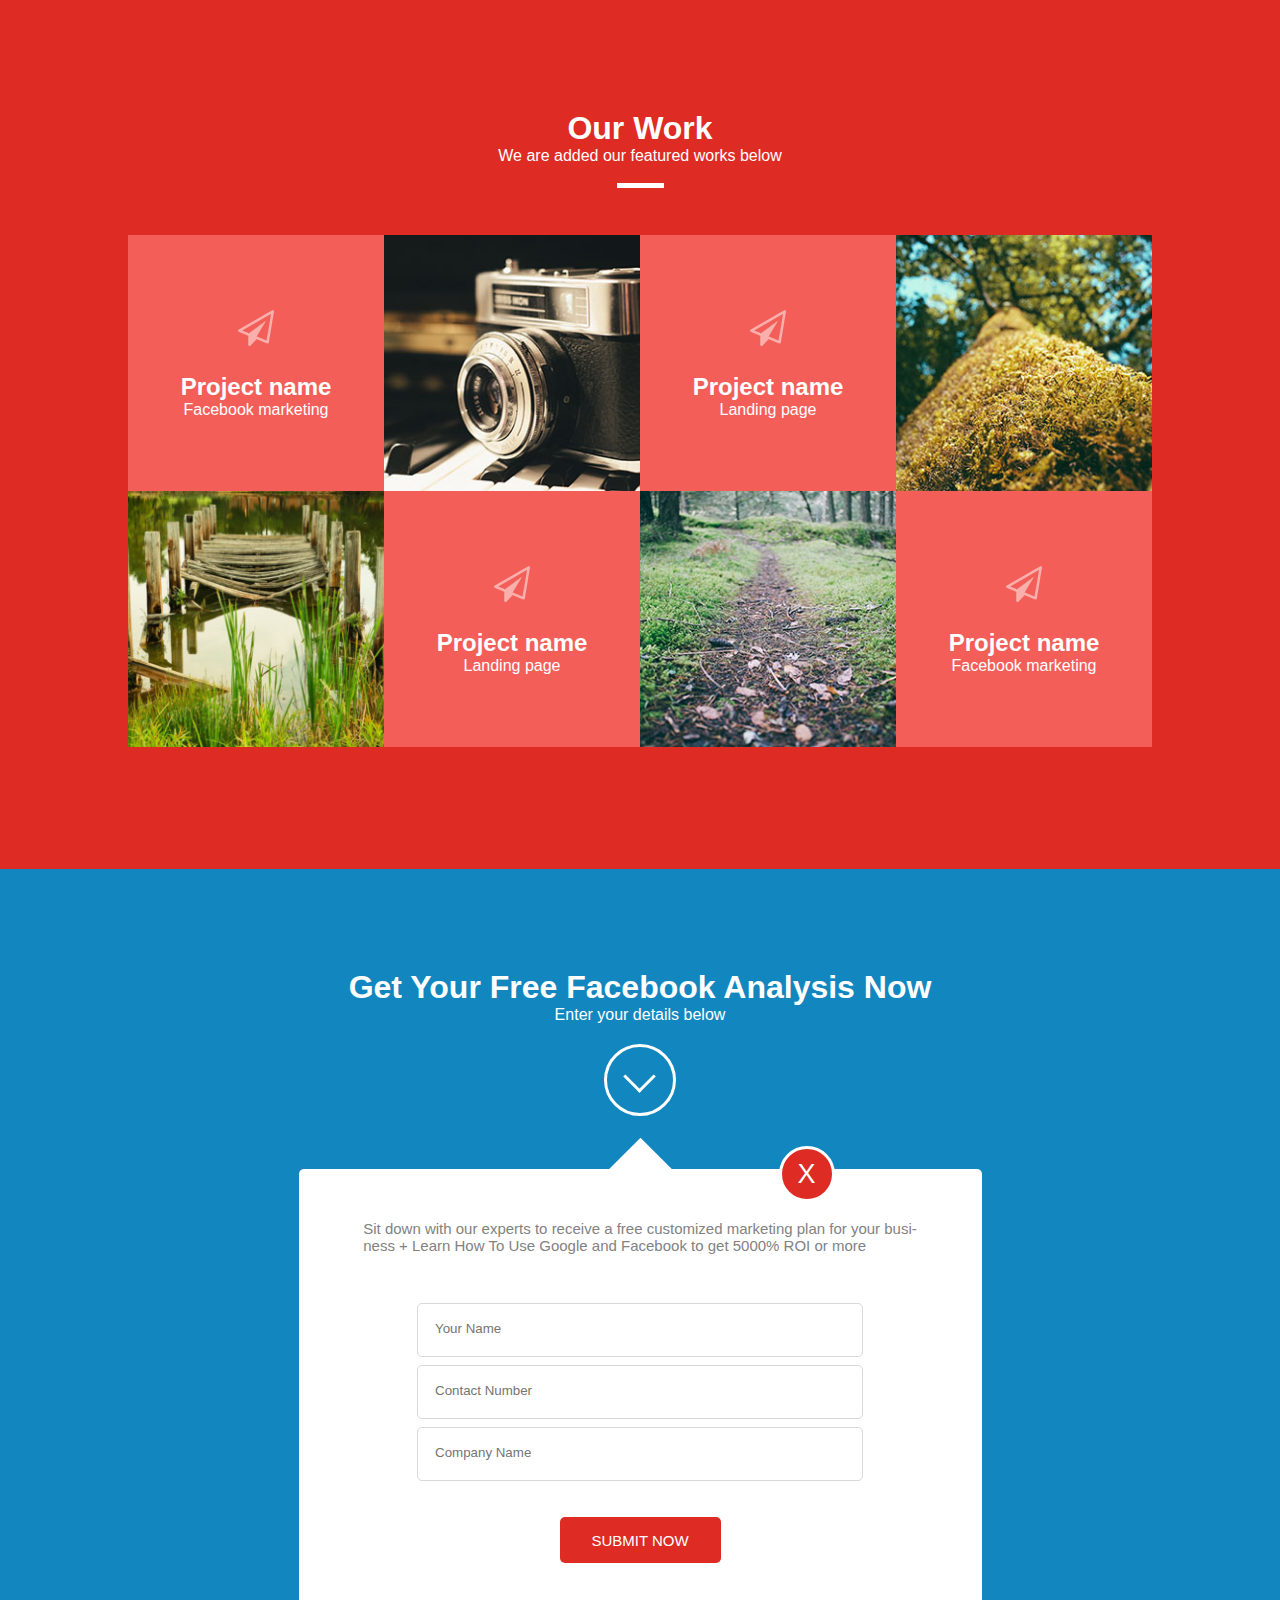
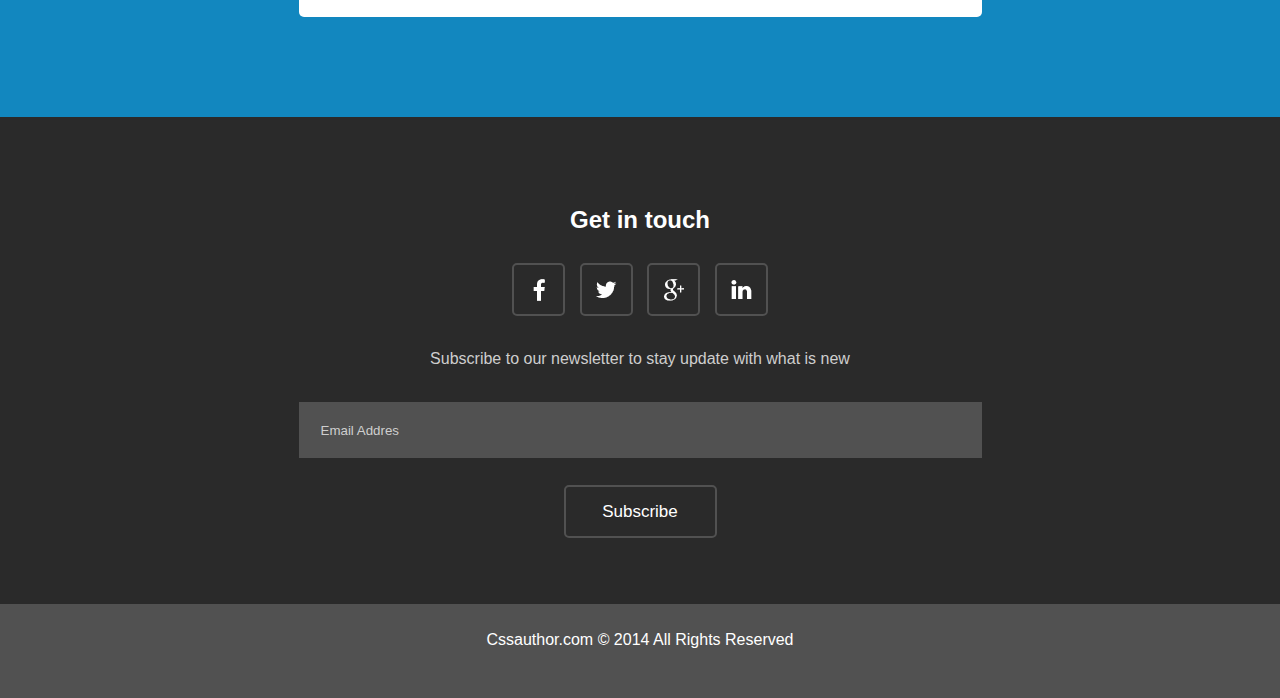
<file: web_flex/index.html>
<!DOCTYPE html>
<html lang="en">
  <head>
    <meta charset="UTF-8" />
    <meta name="viewport" content="width=device-width, initial-scale=1.0" />
    <meta http-equiv="X-UA-Compatible" content="ie=edge" />
    <title>Document</title>
    <link rel="stylesheet" href="./style.css" />
  </head>
  <body>
    <div class="header">
      <h1>Our Work</h1>
      <p>We are added our featured works below</p>
      <div class="white_line"></div>
      <div class="gallery">
        <div class="sector1">
          <img src="./images/telegram.png" alt="" />
          <h2>Project name</h2>
          <p>Facebook marketing</p>
        </div>
        <div class="sector2">
          <img src="./images/camera.jpg" alt="" />
        </div>
        <div class="sector3">
          <img src="./images/telegram.png" alt="" />
          <h2>Project name</h2>
          <p>Landing page</p>
        </div>
        <div class="sector4">
          <img src="./images/tree.jpg" alt="" />
        </div>
        <div class="sector5">
          <img src="./images/bridge.jpg" alt="" />
        </div>
        <div class="sector6">
          <img src="./images/telegram.png" alt="" />
          <h2>Project name</h2>
          <p>Landing page</p>
        </div>
        <div class="sector7">
          <img src="./images/forest_road.jpg" alt="" />
        </div>
        <div class="sector8">
          <img src="./images/telegram.png" alt="" />
          <h2>Project name</h2>
          <p>Facebook marketing</p>
        </div>
      </div>
    </div>
    <div class="blue_area">
      <div class="blue_text_top">
        <h1>Get Your Free Facebook Analysis Now</h1>
        <p>Enter your details below</p>
        <div class="circle">
          <p><i class="down"></i></p>
        </div>
      </div>
      <div class="blue_text_field">
        <div class="reg_form">
          <div class="form_arrow"></div>
          <div class="closer"><a href="">X</a></div>
          <p>
            Sit down with our experts to receive a free customized marketing
            plan for your busi- <br />
            ness + Learn How To Use Google and Facebook to get 5000% ROI or more
          </p>
          <div class="inputs">
            <div class="input_1">
              <input type="text" placeholder="Your Name" />
            </div>
            <div class="input_2">
              <input type="text" placeholder="Contact Number" />
            </div>
            <div class="input_3">
              <input type="text" placeholder="Company Name" />
            </div>
            <button class="btn">submit now</button>
          </div>
        </div>
      </div>
    </div>

    <div class="gray_area">
      <h2>Get in touch</h2>
      <div class="social">
        <div class="facebook">
          <img src="./images/facebook.png" alt="facebook" />
        </div>
        <div class="twitter">
          <img src="./images/twitter.png" alt="twitter" />
        </div>
        <div class="google">
          <img src="./images/google.png" alt="google" />
        </div>
        <div class="linkedin">
          <img src="./images/in.png" alt="linkedIn" />
        </div>
      </div>
      <p>Subscribe to our newsletter to stay update with what is new</p>
      <div class="email_input">
        <input type="text" placeholder="Email Addres" />
      </div>
      <button class="btn_subscribe">Subscribe</button>
    </div>

    <div class="footer">
      <p>Cssauthor.com © 2014 All Rights Reserved</p>
    </div>
  </body>
</html>
</file>
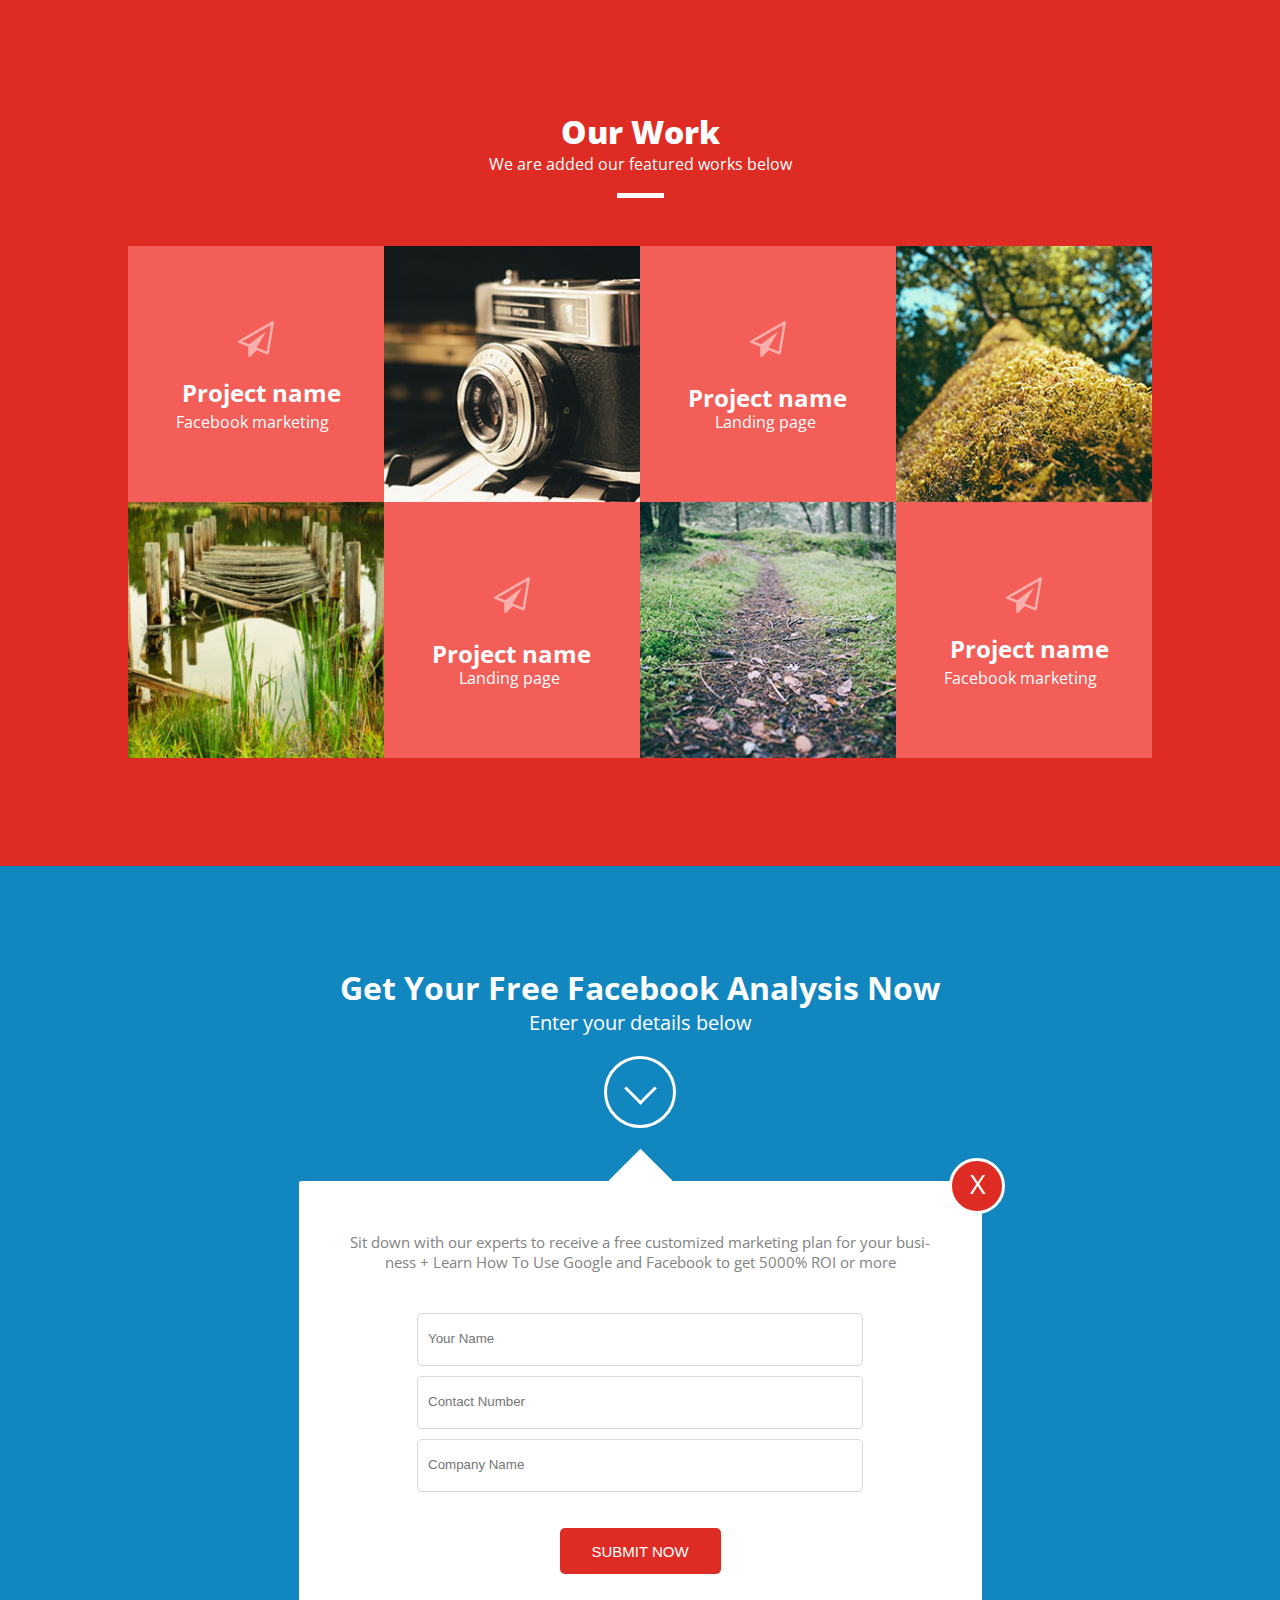
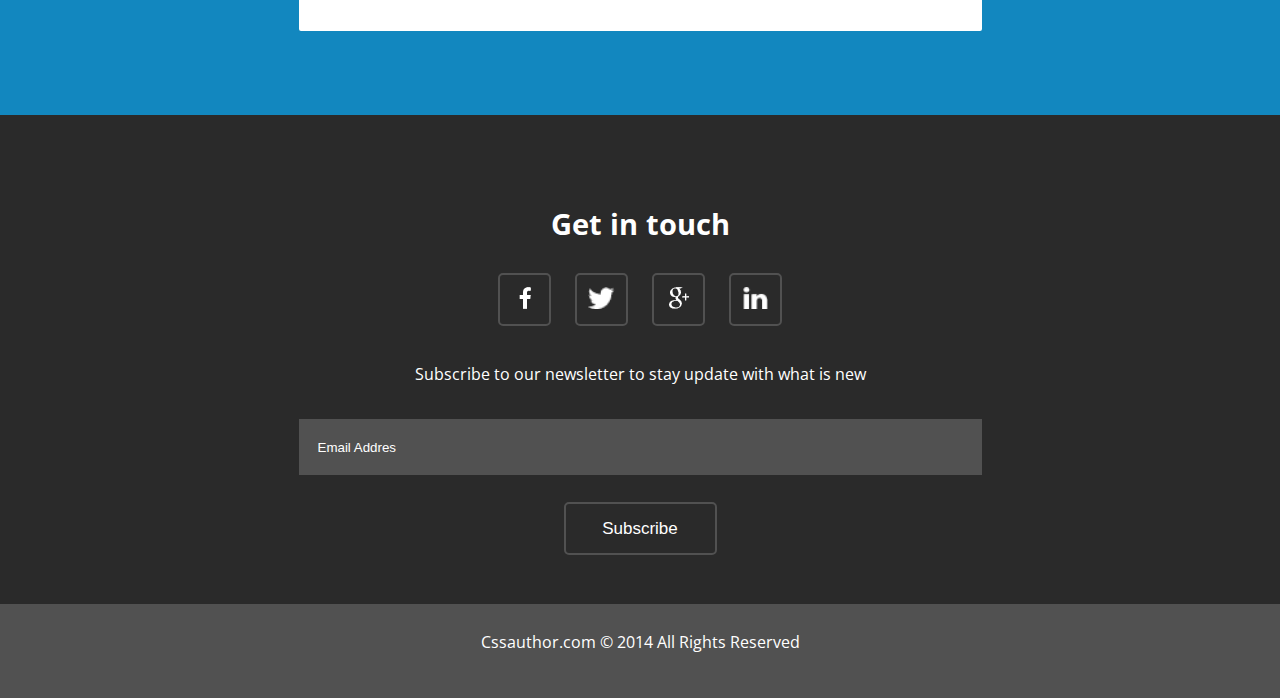
<file: web_div/page.html>
<!DOCTYPE html>
<html lang="en">
  <head>
    <meta charset="UTF-8" />
    <meta name="viewport" content="width=device-width, initial-scale=1.0" />
    <meta http-equiv="X-UA-Compatible" content="ie=edge" />
    <link href="style.css" rel="stylesheet" />
    <link
      href="https://fonts.googleapis.com/css?family=Open+Sans&display=swap"
      rel="stylesheet"
    />
    <title>Document</title>
  </head>
  <body>
    <div class="content">
      <div class="red_area">
        <div class="head_text">
          <h1><b>Our Work</b></h1>
          <p>We are added our featured works below</p>
          <div class="line"></div>
        </div>

        <div class="our_work">
          <div class="box1">
            <img src="./images/telegram.png" alt="paper plane" />
            <h2>Project name</h2>
            <p>Facebook marketing</p>
          </div>
          <div class="image1">
            <img src="./images/camera.jpg" alt="camera" />
          </div>
          <div class="box2">
            <img src="./images/telegram.png" alt="paper plane" />
            <h2>Project name</h2>
            <p>Landing page</p>
          </div>
          <div class="image2">
            <img src="./images/tree.jpg" alt="tree" />
          </div>
          <div class="image3">
            <img src="./images/bridge.jpg" alt="bridge" />
          </div>
          <div class="box3">
            <img src="./images/telegram.png" alt="paper plane" />
            <h2>Project name</h2>
            <p>Landing page</p>
          </div>
          <div class="image4">
            <img src="./images/forest_road.jpg" />
          </div>
          <div class="box4">
            <img src="./images/telegram.png" />
            <h2>Project name</h2>
            <p>Facebook marketing</p>
          </div>
        </div>
      </div>

      <div class="blue_area">
        <div class="blue_text_top">
          <h1>Get Your Free Facebook Analysis Now</h1>
          <p>Enter your details below</p>
          <div class="circle">
            <p><i class="down"></i></p>
          </div>
        </div>
        <div class="blue_text_field">
          <div class="reg_form">
            <div class="form_arrow"></div>
            <div class="closer"><a href="">X</a></div>
            <p>
              Sit down with our experts to receive a free customized marketing
              plan for your busi- <br />
              ness + Learn How To Use Google and Facebook to get 5000% ROI or
              more
            </p>
            <div class="inputs">
              <div class="input_1">
                <input type="text" placeholder="Your Name" />
              </div>
              <div class="input_2">
                <input type="text" placeholder="Contact Number" />
              </div>
              <div class="input_3">
                <input type="text" placeholder="Company Name" />
              </div>
              <button class="btn">submit now</button>
            </div>
          </div>
        </div>
      </div>

      <div class="gray_area">
        <h2>Get in touch</h2>
        <div class="social">
          <div class="facebook">
            <a href="https://www.facebook.com" target="_blank"
              ><img src="./images/facebook.png" alt="facebook"
            /></a>
          </div>
          <div class="twitter">
            <a href="https://twitter.com" target="_blank"
              ><img src="./images/twitter.png" alt="twitter"
            /></a>
          </div>
          <div class="google">
            <a href="google.com" target="_blank"
              ><img src="./images/google.png" alt="google"
            /></a>
          </div>
          <div class="linkedin">
            <a href="https://www.linkedin.com" target="_blank"
              ><img src="./images/in.png" alt="linkedIn"
            /></a>
          </div>
        </div>
        <p>Subscribe to our newsletter to stay update with what is new</p>
        <div class="email_input">
          <input type="text" placeholder="Email Addres" />
        </div>
        <button class="btn_subscribe">Subscribe</button>
      </div>
      <div class="footer">
        <p>Cssauthor.com © 2014 All Rights Reserved</p>
      </div>
    </div>
  </body>
</html>
</file>
<file: web_flex/style.css>
* {
  margin: 0 auto;
  padding: 0 auto;
}
body {
  font-family: "Open Sans", sans-serif;
  color: white;
}
.header {
  display: flex;
  flex-direction: column;
  width: 100%;
  height: 869px;
  background-color: #de2b24;
  background-size: cover;
}

.header h1 {
  margin-top: 110px;
}
.white_line {
  margin-top: 18px;
  margin-bottom: 47px;
  background-color: #fff;
  width: 47px;
  height: 5px;
}
.gallery {
  flex-wrap: wrap;
  display: flex;
  flex-direction: row;
  width: 1024px;
  height: 512px;
}
.sector1 {
  display: flex;
  flex-direction: column;
  align-items: center;
  background-color: #f35e59;
  width: 256px;
  height: 256px;
  margin: 0;
}
.sector1 img {
  margin-top: 75px;
  margin-bottom: 26px;
}

.sector2 {
  width: 256px;
  height: 256px;
  margin: 0;
}

.sector2 img {
  object-fit: cover;
  width: 256px;
  height: 256px;
  margin: 0;
}
.sector3 {
  display: flex;
  flex-direction: column;
  align-items: center;
  background-color: #f35e59;
  width: 256px;
  height: 256px;
  margin: 0;
}
.sector3 img {
  margin-top: 75px;
  margin-bottom: 26px;
}
.sector4 {
  width: 256px;
  height: 256px;
  margin: 0;
}
.sector4 img {
  object-fit: cover;
  width: 256px;
  height: 256px;
  margin: 0;
}
.sector5 {
  width: 256px;
  height: 256px;
  margin: 0;
}
.sector5 img {
  object-fit: cover;
  width: 256px;
  height: 256px;
  margin: 0;
}
.sector6 {
  display: flex;
  flex-direction: column;
  align-items: center;
  background-color: #f35e59;
  width: 256px;
  height: 256px;
  margin: 0;
}
.sector6 img {
  object-fit: cover;
  margin-top: 75px;
  margin-bottom: 26px;
}
.sector7 {
  width: 256px;
  height: 256px;
  margin: 0;
}
.sector7 img {
  object-fit: cover;
  width: 256px;
  height: 256px;
  margin: 0;
}
.sector8 {
  display: flex;
  flex-direction: column;
  align-items: center;
  background-color: #f35e59;
  width: 256px;
  height: 256px;
  margin: 0;
}
.sector8 img {
  object-fit: cover;
  margin-top: 75px;
  margin-bottom: 26px;
}
.blue_area {
  width: 100%;
  height: 848px;
  background-color: #1287bf;
  display: flex;
  flex-direction: column;
  align-items: center;
}
.blue_text_top {
  display: flex;
  flex-direction: column;
  align-items: center;
  margin-top: 100px;
}
.circle {
  width: 66px;
  height: 66px;
  border: 3px solid white;
  border-radius: 50%;
  margin-top: 20px;
  cursor: pointer;
}

.circle i {
  border: 10px solid white;
  border-width: 0 3px 3px 0;
  display: inline-block;
  padding: 10px;
  position: absoulute;
  margin: 18px 21px;
  cursor: pointer;
}
.down {
  transform: rotate(45deg);
  -webkit-transform: rotate(45deg);
}
.reg_form {
  display: flex;
  flex-direction: column;
  align-items: center;
  background-color: #fff;
  border-radius: 5px;
  width: 683px;
  height: 448px;
  margin-top: 53px;
}
.form_arrow {
  width: 45px;
  height: 45px;
  position: absolute;
  background-color: #fff;
  transform: rotate(45deg);
  margin-top: -22px;
}
.closer {
  width: 50px;
  height: 50px;
  border-radius: 50%;
  position: absolute;
  background-color: #de2b24;
  border: 3px solid #fff;
  margin-left: 333px;
  margin-top: -23px;
}
.closer a {
  text-decoration: none;
  position: absolute;
  margin-top: 10px;
  font-size: 27px;
  color: white;
  margin-left: 16px;
}
.reg_form p {
  padding-top: 51px;
  font-size: 15px;
  color: #828282;
}
.input_1,
.input_2,
.input_3 {
  margin-top: 8px;
  border-radius: 5px;
  border: 1px solid #d8d8d8;
  height: 52px;
  width: 444px;
  display: block;
}
.inputs {
  display: flex;
  flex-direction: column;
  align-items: center;
  margin-top: 41px;
}
.inputs input {
  width: 410px;
  height: 46px;
  border: none;
  outline: none;
  margin-left: 15px;
}
.inputs .btn {
  margin-top: 36px;
  width: 161px;
  height: 46px;
  border-radius: 5px;
  background-color: #de2b24;
  border: none;
  text-transform: uppercase;
  color: #fff;
  font-size: 15px;
  cursor: pointer;
}
.inputs .btn:hover {
  width: 161px;
  height: 46px;
  border-radius: 5px;
  background-color: #1287bf;
  border: none;
  text-transform: uppercase;
  color: #fff;
  font-size: 15px;
  cursor: pointer;
}
.gray_area {
  width: 100%;
  height: 490px;
  background-color: #2a2a2a;
  display: flex;
  flex-direction: column;
  align-items: center;
}
.gray_area h2 {
  margin-top: 89px;
}
.social {
  margin-top: 29px;
  display: flex;
  flex-direction: row;
  justify-content: space-between;
  width: 256px;
  height: 50px;
}
.social div {
  display: flex;
  align-items: center;
  border: 2px solid #515151;
  border-radius: 5px;
  margin: 0;
  width: 49px;
  height: 49px;
}
.social div:hover {
  border: 2px solid #de2b24;
  border-radius: 5px;
  cursor: pointer;
}
.gray_area p {
  margin-top: 37px;
  color: #cecece;
  text-align: center;
}
.email_input {
  margin-top: 34px;
  background-color: #515151;
  width: 683px;
  height: 56px;
}
.email_input input {
  margin-left: 20px;
  border: none;
  outline: none;
  width: 645px;
  height: 54px;
  background-color: #515151;
}
.email_input input::placeholder {
  color: #cecece;
}
.btn_subscribe {
  cursor: pointer;
  margin-top: 27px;
  width: 153px;
  height: 53px;
  border: 2px solid #515151;
  background-color: #2a2a2a;
  border-radius: 5px;
  font-size: 17px;
  color: #fff;
}
.btn_subscribe:hover {
  border: 2px solid #de2b24;
  border-radius: 5px;
  cursor: pointer;
}
.footer {
  text-align: center;
  padding-top: 27px;
  position: absolute;
  background-color: #515151;
  height: 67px;
  top: 2204px;
  width: 100%;
  color: #fff;
}
</file>
<file: web_div/style.css>
* {
  margin: 0 auto;
  padding: 0 auto;
}
body {
  font-family: "Open Sans", sans-serif;
}
.red_area {
  background-color: #de2b24;
  width: 100%;
  height: 866px;
}
.head_text {
  color: white;
  text-align: center;
}
.head_text h1 {
  padding-top: 110px;
}
.line {
  width: 47px;
  height: 5px;
  background-color: white;
  margin-top: 18px;
  margin-bottom: 48px;
}
.our_work {
  height: 512px;
  width: 1024px;
  display: block;
  position: relative;
  margin-left: 188px auto;
}
.image {
  position: absolute;
  width: 256px;
  height: 256px;
}
.image img {
  
  width: 256px;
  height: 256px;
}

.content {
  width: 1400px auto;
}

.image1 {
  position: absolute;
  left: 256px;
  width: 256px;
  height: 256px;
}
.image1 img {
  object-fit: cover;
  width: 256px;
  height: 256px;
}
.image2 {
  position: absolute;
  left: 768px;
  width: 256px;
  height: 256px;
}
.image2 img {
  object-fit: cover;
  width: 256px;
  height: 256px;
}
.image3 {
  position: absolute;
  width: 256px;
  height: 256px;
  top: 256px;
}
.image3 img {
  object-fit: cover;
  width: 256px;
  height: 256px;
}
.image4 {
  
  position: absolute;
  width: 256px;
  height: 256px;
  left: 512px;
  top: 256px;
}
.image4 img {
  object-fit: cover;
  width: 256px;
  height: 256px;
}
.box1 {
  position: absolute;
  width: 256px;
  height: 256px;
  left: 0;
  background-color: #f35e59;
  text-align: center;
}
.box1 h2 {
  color: white;
  position: absolute;
  top: 130px;
  left: 54px;
}
.box1 p {
  color: white;
  position: absolute;
  top: 165px;
  left: 48px;
}
.box1 img {
  position: absolute;
  top: 75px;
  left: 110px;
}

.box2 {
  position: absolute;
  width: 256px;
  height: 256px;
  left: 512px;
  background-color: #f35e59;
}
.box2 h2 {
  color: white;
  position: absolute;

  top: 135px;
  left: 48px;
}
.box2 p {
  color: white;
  position: absolute;

  top: 165px;
  left: 75px;
}
.box2 img {
  position: absolute;
  top: 75px;
  left: 110px;
}
.box3 {
  position: absolute;
  width: 256px;
  height: 256px;
  top: 256px;
  left: 256px;
  background-color: #f35e59;
}
.box3 h2 {
  color: white;
  position: absolute;
  top: 135px;
  top: 135px;
  left: 48px;
}
.box3 p {
  color: white;
  position: absolute;
  top: 165px;
  left: 75px;
}
.box3 img {
  position: absolute;
  top: 75px;
  left: 110px;
}
.box4 {
  position: absolute;
  width: 256px;
  height: 256px;
  top: 256px;
  left: 768px;
  background-color: #f35e59;
}
.box4 img {
  position: absolute;
  top: 75px;
  left: 110px;
}
.box4 h2 {
  color: white;
  position: absolute;
  top: 130px;
  left: 54px;
}
.box4 p {
  color: white;
  position: absolute;
  top: 165px;
  left: 48px;
}
.blue_area {
  position: absolute;
  height: 849px;
  background-color: #1287bf;
  top: 866px;
  width: 100%;
}
.blue_text_top {
  text-align: center;
  color: white;
}
.blue_text_top h1 {
  padding-top: 100px;
}
.blue_text_top p {
  font-size: 20px;
}
.circle {
  position: relative;
  width: 66px;
  height: 66px;
  border: 3px solid white;
  border-radius: 50%;
  margin-top: 20px;
}
.circle i {
  border: 10px solid white;
  border-width: 0 3px 3px 0;
  display: inline-block;
  padding: 10px;
  position: absoulute;
  margin: 18px 21px;
}
.down {
  transform: rotate(45deg);
  -webkit-transform: rotate(45deg);
}

.form_arrow {
  width: 45px;
  height: 45px;
  background-color: #fff;
  position: absolute;
  transform: rotate(45deg);
  margin-top: -23px;
  margin-left: 319px;
}
.closer {
  width: 50px;
  height: 50px;
  border-radius: 50%;
  position: absolute;
  background-color: #de2b24;
  border: 3px solid #fff;
  margin-left: 650px;
  margin-top: -23px;
}
.closer a {
  text-decoration: none;
  position: absolute;
  margin-top: 4px;
  font-size: 27px;
  color: white;
  margin-left: -7px;
}
.reg_form {
  margin-top: 53px;
  width: 683px;
  height: 450px;
  text-align: center;
  background-color: white;
  border-radius: 2px;
}
.reg_form p {
  padding-top: 51px;
  font-size: 15px;
  color: #828282;
}
.input_1,
.input_2,
.input_3 {
  margin-top: 10px;
  border-radius: 5px;
  border: 1px solid #d8d8d8;
  height: 51px;
  width: 444px;
  display: block;
}
.inputs {
  margin-top: 41px;
}
.inputs input {
  width: 424px;
  height: 46px;
  border: none;
  outline: none;
}
.inputs div:hover{
  border-radius: 5px;
  border: 1px solid #1287bf;
}
.inputs .btn {
  margin-top: 36px;
  width: 161px;
  height: 46px;
  border-radius: 5px;
  background-color: #de2b24;
  border: none;
  text-transform: uppercase;
  color: #fff;
  font-size: 15px;
  cursor: pointer;
}

.gray_area {
  position: absolute;
  height: 489px;
  background-color: #2a2a2a;
  top: 1715px;
  width: 100%;
  color: white;
  text-align: center;
}
.social {
  margin-top: 30px;
  width: 305px;
}
.social div {
  display: inline-block;
  border: 2px solid #515151;
  border-radius: 5px;
  width: 49px;
  height: 49px;
  margin-left: 10px;
  margin-right: 10px;
}
.social div:hover{
  border: 2px solid #de2b24;
  border-radius: 5px;
}
.social div img {
  cursor: pointer;
  margin-top: 12px;
  height: 22px;
}
.gray_area h2 {
  margin-top: 89px;
  font-size: 29px;
}

.gray_area p {
  margin-top: 37px;
  color: white;
  text-align: center;
}
.email_input {
  margin-top: 34px;
  background-color: #515151;
  width: 683px;
  height: 56px;
}
.email_input input {
  border: none;
  outline: none;
  width: 645px;
  height: 54px;
  background-color: #515151;
}
.email_input input::placeholder {
  color: white;
}
.btn_subscribe {
  cursor: pointer;
  margin-top: 27px;
  width: 153px;
  height: 53px;
  border: 2px solid #515151;
  background-color: #2a2a2a;
  border-radius: 5px;
  font-size: 17px;
  color: #fff;
}
.btn_subscribe:hover{
  border: 2px solid #de2b24;
  border-radius: 5px;
}
.footer {
  text-align: center;
  padding-top: 27px;
  position: absolute;
  background-color: #515151;
  height: 67px;
  top: 2204px;
  width: 100%;
  color: #fff;
}
</file>
